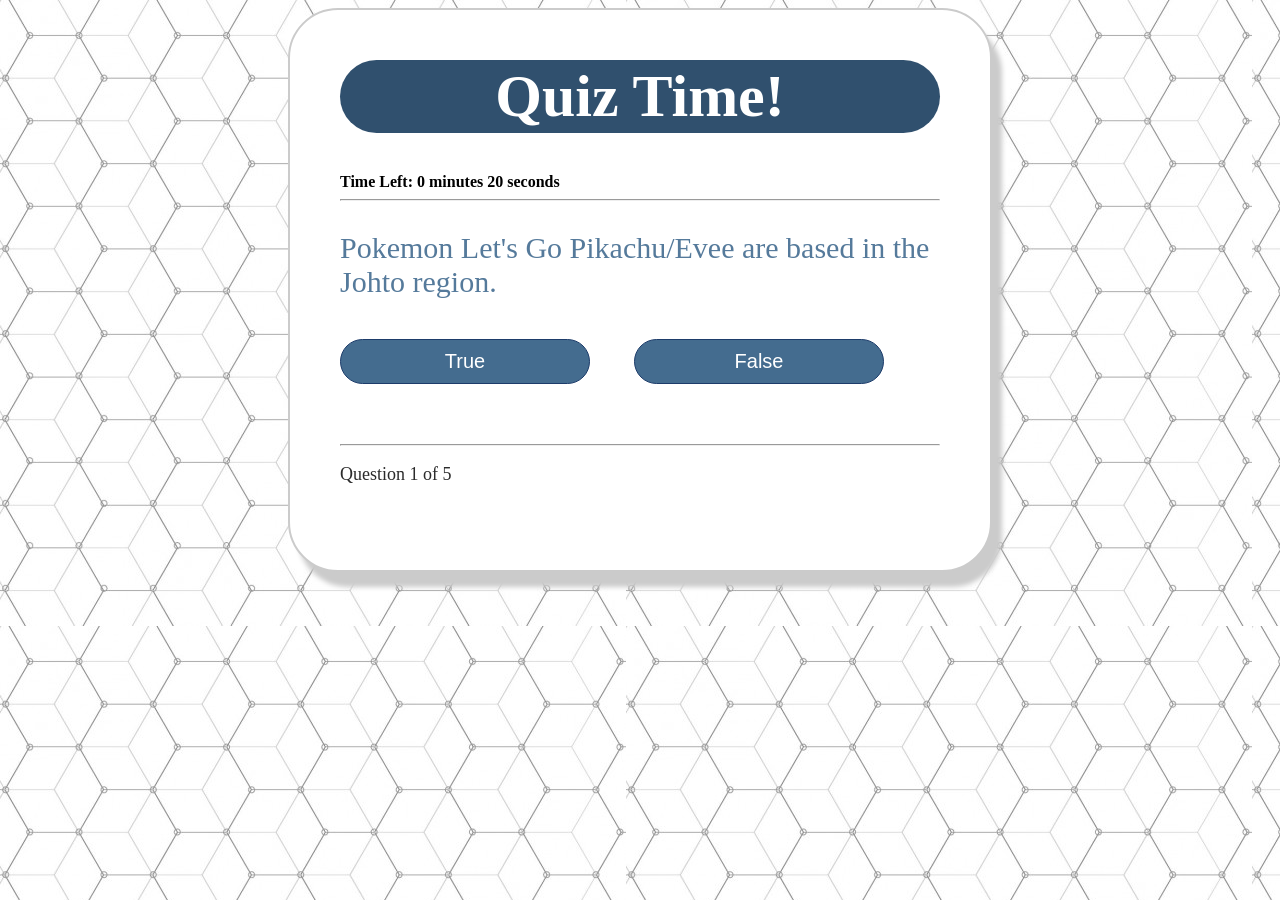
<file: index.html>
<!DOCTYPE html>
<html lang="en">
    <head>
        <meta charset="UTF-8">
            <title>Trivia Game</title>
          
            <link rel="stylesheet" type="text/css" href="assets/css/style.css">
         
            <!--link to jQuery library-->
            <script src="https://cdnjs.cloudflare.com/ajax/libs/jquery/3.2.1/jquery.min.js"></script>
            
    </head>
<body>
    <div class="container">
        <div id="quiz">
            <h1>Quiz Time!</h1>
            <div style="font-weight: bold" id="quiz-time-left"></div>
            <hr style="margin-bottom: 20px">

            <p id="question"></p>

            <div class="buttons">
                <button id="btn0"><span id="choice0"></span></button>
                <button id="btn1"><span id="choice1"></span></button>
            </div>

            <hr style="margin-top: 50px">
            <footer>
                <p id="progress">Question x of y.</p>
            </footer>
        </div>
    </div>
<script type="text/javascript" src="assets/javascript/app.js">     
</script>
<form method="post" name="quiz" action="take_test.php" > </form>

</body>
</html>
</file>
<file: assets/css/style.css>
body {
    background-image: url("hexagons.jpg");
}

.container {
    width: 600px;
    height: 500px;
    margin: 0 auto;
    background-color: #fff;
    padding: 10px 50px 50px 50px;
    border-radius: 50px;
    border: 2px solid #cbcbcb;
    box-shadow: 10px 15px 5px #cbcbcb;
}

.container h1 {
    font-family: "sans-serif";
    background-color: #30506e;
    font-size: 60px;
    text-align: center;
    color: #ffffff;
    padding: 2px 0px;
    border-radius: 50px;
}

#score {
    color: rgb(70, 99, 124);
    text-align: center;
    font-size: 30px;
}

.container #question {
    font-family: "Time New Roman";
    font-size: 30px;
    color: rgb(85, 122, 155);
}

.buttons {
    margin-top: 30px;
}

#btn0, #btn1 {
    background-color: #446c8f;
    width: 250px;
    font-size: 20px;
    color: #fff;
    border: 1px solid #1D3C6A;
    border-radius: 50px;
    margin: 10px 40px 10px 0px;
    padding: 10px 10px;
}

#btn0:hover, #btn1:hover {
    cursor: pointer;
    background-color: #5996d3;
}

#btn0:focus, #btn1:focus {
    outline: 0;
}

#progress {
    color: #2b2b2b;
    font-size: 18px;
}
</file>
